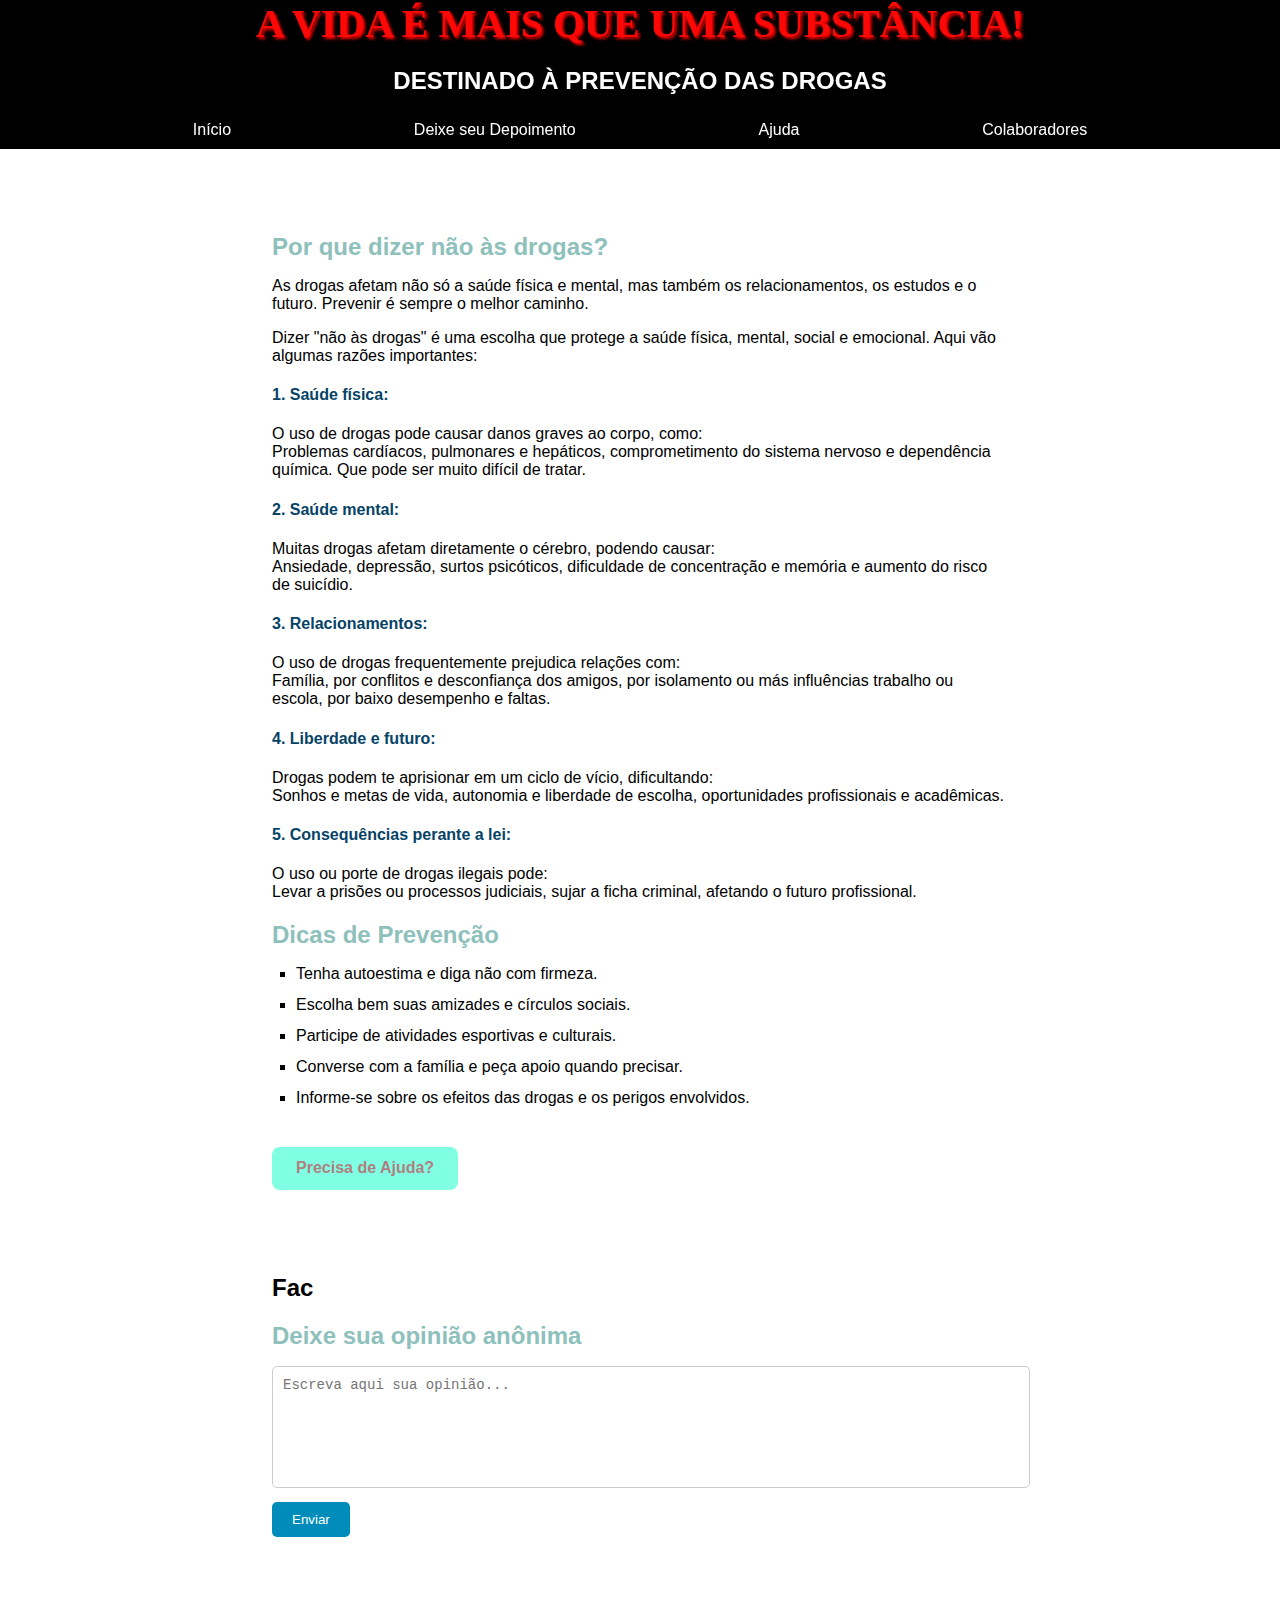
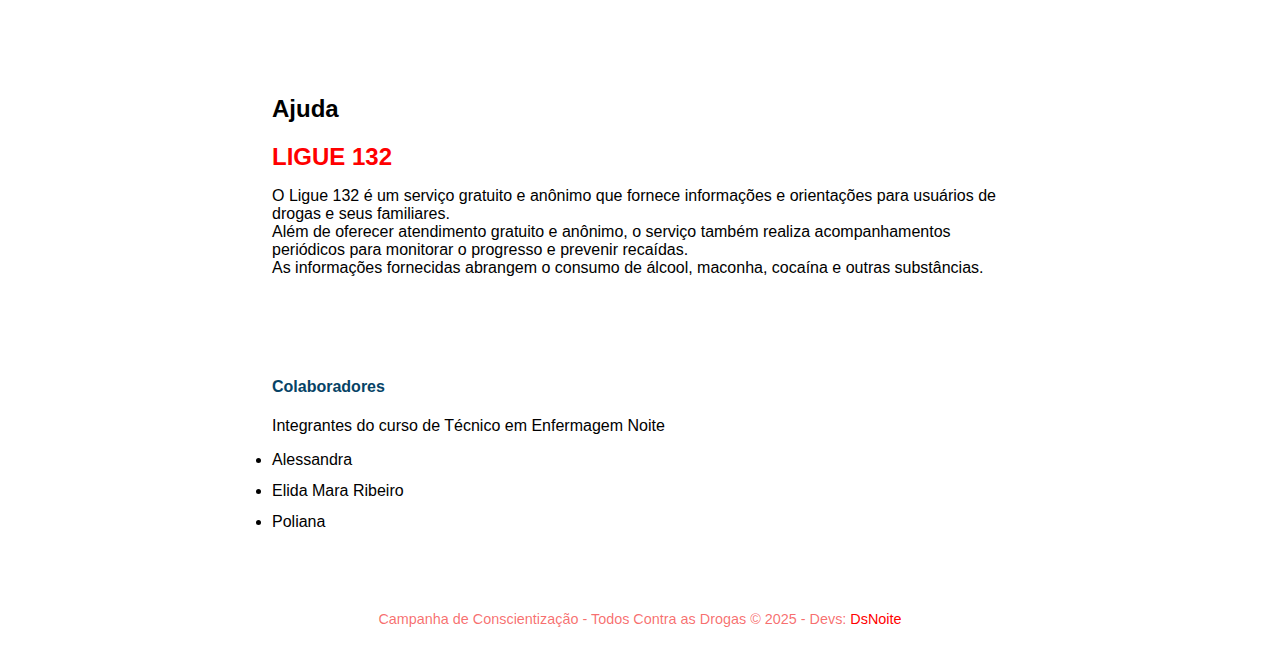
<file: index.html>
<!DOCTYPE html>
<html lang="pt-BR">
<head>
  <meta charset="UTF-8" />
  <meta name="viewport" content="width=device-width, initial-scale=1.0" />
  <title>Prevenção às Drogas</title>
  <link rel="stylesheet" href="style.css">
</head>
<body>
  <header>
    <h1>A VIDA É MAIS QUE UMA SUBSTÂNCIA!</h1>
    <h2 id="subtitulo">DESTINADO À PREVENÇÃO DAS DROGAS</h2>
    <nav>
        <a href="index.html">Início</a>
        <a href="#cont">Deixe seu Depoimento</a>
        <a href="#cont2">Ajuda</a>
        <a href="#colab">Colaboradores</a>
    </nav>
  </header>
  <main>
    <section>
      <h2>Por que dizer não às drogas?</h2>
        <p>As drogas afetam não só a saúde física e mental, mas também os relacionamentos, os estudos e o futuro. Prevenir é sempre o melhor caminho.</p>
        <p>Dizer "não às drogas" é uma escolha que protege a saúde física, mental, social e emocional. Aqui vão algumas razões importantes:</p>
        <p><h4>1. Saúde física:</h4> O uso de drogas pode causar danos graves ao corpo, como:<br>Problemas cardíacos, pulmonares e hepáticos,
            comprometimento do sistema nervoso e dependência química. Que pode ser muito difícil de tratar.</p>
        <p><h4>2. Saúde mental:</h4> Muitas drogas afetam diretamente o cérebro, podendo causar:<br>Ansiedade, depressão, surtos psicóticos, dificuldade de concentração e memória e aumento do risco de suicídio.</p>
        <p><h4>3. Relacionamentos:</h4> O uso de drogas frequentemente prejudica relações com:<br>Família, por conflitos e desconfiança dos amigos, por isolamento ou más influências trabalho ou escola, por baixo desempenho e faltas.</p>
        <p><h4>4. Liberdade e futuro:</h4> Drogas podem te aprisionar em um ciclo de vício, dificultando:<br>Sonhos e metas de vida, autonomia e liberdade de escolha, oportunidades profissionais e acadêmicas.</p>
        <p><h4>5. Consequências perante a lei:</h4> O uso ou porte de drogas ilegais pode:<br>Levar a prisões ou processos judiciais, sujar a ficha criminal, afetando o futuro profissional.</p>
      
      <h2>Dicas de Prevenção</h2>
      <ul>
        <li>Tenha autoestima e diga não com firmeza.</li>
        <li>Escolha bem suas amizades e círculos sociais.</li>
        <li>Participe de atividades esportivas e culturais.</li>
        <li>Converse com a família e peça apoio quando precisar.</li>
        <li>Informe-se sobre os efeitos das drogas e os perigos envolvidos.</li>
      </ul>
      <a href="https://www2.senado.leg.br/bdsf/bitstream/handle/id/243161/diga_nao_as_drogas.pdf?sequence=1&isAllowed=y" target="_blank" class="button">Precisa de Ajuda?</a>
    </section>
    <section id="blu">
        <p id="cont"><h2 id="ct">Fac</h2></p>
        <div class="container">
          <h2>Deixe sua opinião anônima</h2>
          <textarea id="opniao" placeholder="Escreva aqui sua opinião..."></textarea>
          <button onclick="enviarOpiniao()">Enviar</button>
          <div class="opinioes" id="opinioesContainer"></div>
        </div>
    </section>
    <br><br><br>
    <section id="blo">
      <p id="cont2"><h2 id="ct">Ajuda</h2></p>
      <H2 id="ligue">LIGUE 132</H2>
      <p>O Ligue 132 é um serviço gratuito e anônimo que fornece informações e orientações para usuários de drogas e seus familiares. 
        <br>Além de oferecer atendimento gratuito e anônimo, o serviço também realiza acompanhamentos periódicos para monitorar o progresso e prevenir recaídas. <br>
        As informações fornecidas abrangem o consumo de álcool, maconha, cocaína e outras substâncias.</p>
    </section>
    <section id="colab">
      <h4>Colaboradores</h4>
      <p><p>Integrantes do curso de Técnico em Enfermagem Noite</p>
        <li>Alessandra</li>
        <li>Elida Mara Ribeiro</li>
        <li>Poliana</li>
      </p>
    </section>
    <footer>
      Campanha de Conscientização - Todos Contra as Drogas © 2025 - Devs: <a id="dev" href="portifolio.html" style="color: red;">DsNoite</a>
    </footer>
  </main>
</body>
</html>
</file>
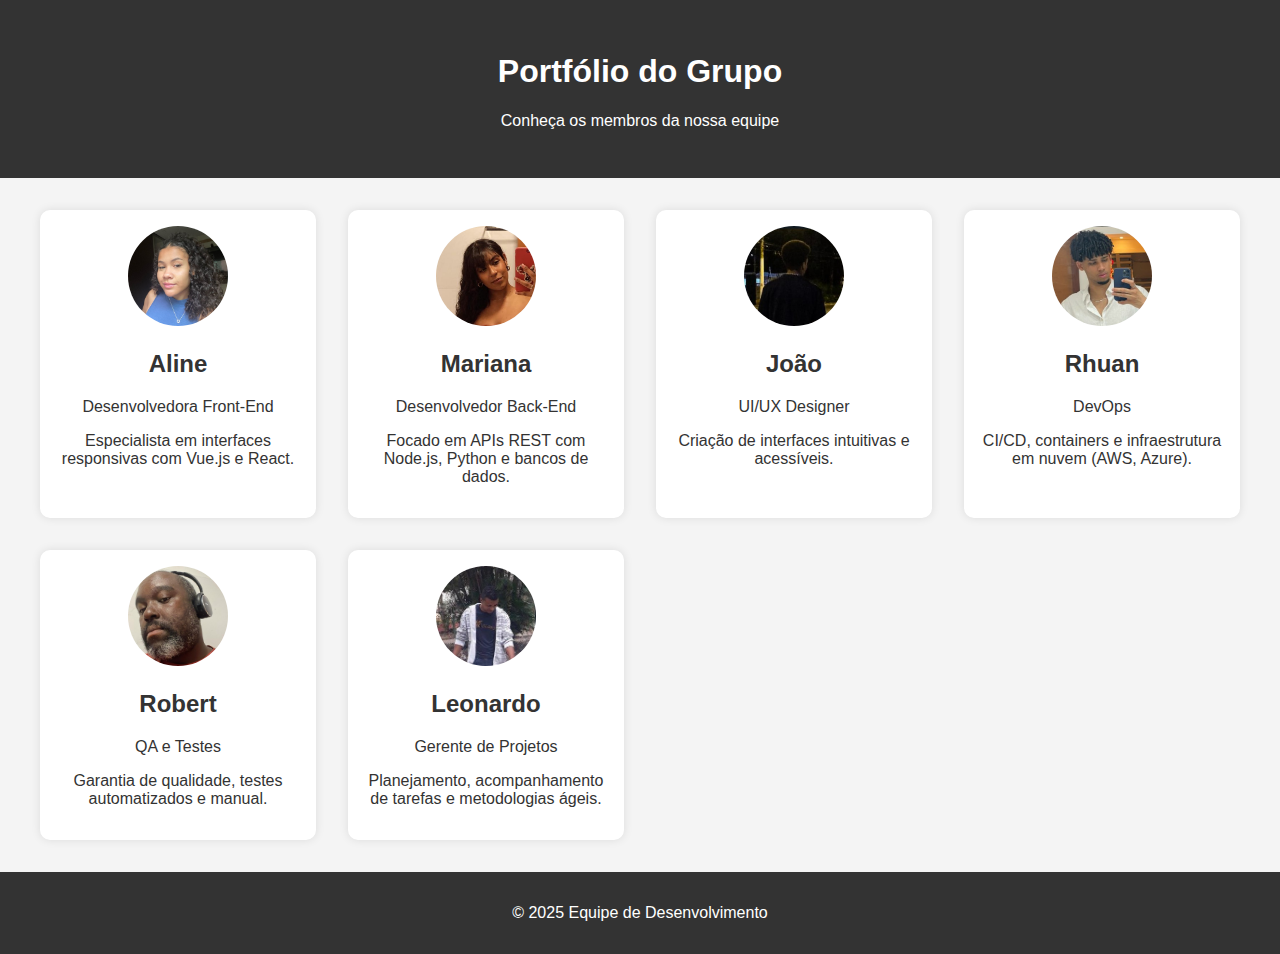
<file: portifolio.html>
<!DOCTYPE html>
<html lang="pt-BR">
<head>
  <meta charset="UTF-8" />
  <meta name="viewport" content="width=device-width, initial-scale=1.0" />
  <title>Portfólio do Grupo</title>
  <link rel="stylesheet" href="port.css" />
</head>
<body>
  <header>
    <h1>Portfólio do Grupo</h1>
    <p>Conheça os membros da nossa equipe</p>
  </header>

  <main class="container">
    <div class="card">
      <img src="aline.jpg" alt="Foto Pessoa 1">
      <h2>Aline</h2>
      <p>Desenvolvedora Front-End</p>
      <p>Especialista em interfaces responsivas com Vue.js e React.</p>
    </div>

    <div class="card">
      <img src="mariana.jpg" alt="Foto Pessoa 2">
      <h2>Mariana</h2>
      <p>Desenvolvedor Back-End</p>
      <p>Focado em APIs REST com Node.js, Python e bancos de dados.</p>
    </div>

    <div class="card">
      <img src="joao.jpg" alt="Foto Pessoa 3">
      <h2>João</h2>
      <p>UI/UX Designer</p>
      <p>Criação de interfaces intuitivas e acessíveis.</p>
    </div>

    <div class="card">
      <img src="rhuan.jpg" alt="Foto Pessoa 4">
      <h2>Rhuan</h2>
      <p>DevOps</p>
      <p>CI/CD, containers e infraestrutura em nuvem (AWS, Azure).</p>
    </div>

    <div class="card">
      <img src="robert.jpg" alt="Robert">
      <h2>Robert</h2>
      <p>QA e Testes</p>
      <p>Garantia de qualidade, testes automatizados e manual.</p>
    </div>

    <div class="card">
      <img src="leonardo.jpg" alt="Foto Pessoa 6">
      <h2>Leonardo</h2>
      <p>Gerente de Projetos</p>
      <p>Planejamento, acompanhamento de tarefas e metodologias ágeis.</p>
    </div>
  </main>

  <footer>
    <p>© 2025 Equipe de Desenvolvimento</p>
  </footer>
</body>
</html>
</file>
<file: style.css>
body {
  margin: 0;
  padding: 0;
  font-family: 'Segoe UI', sans-serif;
}
header {
  background-color: #000000;
  padding: 0,3rem;
  text-align: center;
  position: sticky;
  top: 0;
  z-index: 1000;
}
header h1 {
  margin: 0;
  font-size: 2.5rem;
  color: #fd0707;
  text-shadow: 2px 2px 3px  rgb(255, 0, 0);
  font-family:'Times New Roman', Times, serif;
}
#subtitulo{
    color: #ffffff;
}
main {
  padding: 2rem;
  max-width: 800px;
  margin: auto;
}
 section {
  background-color: #ffffff;
  padding: 2rem;
  border-radius: 15px;
  box-shadow: 0 0 10px rgba(255, 255, 255, 0);
}
section blu {
    background-color: #3e59cf;
    padding: 2rem;
    box-shadow: 0 0 10px rgba(36, 3, 30, 0.932);
  }

h2 {
  color: #8ec0bc;
  margin-bottom: 1rem;
}
h4{
  color: #064366;
}
#ligue{
    color: #ff0000;
    font-size: 1.5rem;
    font-weight: bold;
    
    
}
#ct {
    color: black;
}

ul {
  list-style: square;
  padding-left: 1.5rem;
}

li {
  margin-bottom: 0.8rem;
}


.button {
  display: inline-block;
  margin-top: 1.5rem;
  padding: 0.8rem 1.5rem;
  background-color: #81ffe2;
  color: #ad8181;
  text-decoration: none;
  border-radius: 8px;
  font-weight: bold;
  transition: background-color 0.3s ease;
}

.button:hover {
  background-color: #1c693f;
}
nav {
  justify-content:space-evenly;
  display: flex;      
  padding: 10px;
  text-align: justify;

}
a{
    color: #ffffff;
    text-decoration: none;
}
a dev{
  color: red;
}
textarea {
  width: 100%;
  height: 100px;
  padding: 10px;
  resize: none;
  border-radius: 5px;
  border: 1px solid #ccc;
  font-size: 14px;
}

button {
  margin-top: 10px;
  background: #008cba;
  color: white;
  padding: 10px 20px;
  border: none;
  border-radius: 5px;
  cursor: pointer;
}

button:hover {
  background: #005f7a;
}

.opinioes {
  margin-top: 20px;
}

.opiniaopostada {
  background: #eee;
  padding: 10px;
  border-radius: 5px;
  margin-bottom: 10px;
}
footer {
  text-align: center;
  margin-top: 2rem;
  font-size: 0.9rem;
  color: #f32424a8;
}
</file>
<file: port.css>
body {
    font-family: Arial, sans-serif;
    margin: 0;
    padding: 0;
    background: #f4f4f4;
    color: #333;
  }
  
  header {
    background: #333;
    color: #fff;
    text-align: center;
    padding: 2rem 1rem;
  }
  
  .container {
    display: grid;
    grid-template-columns: repeat(auto-fit, minmax(250px, 1fr));
    gap: 2rem;
    padding: 2rem;
    max-width: 1200px;
    margin: 0 auto;
  }
  
  .card {
    background: #fff;
    padding: 1rem;
    border-radius: 10px;
    text-align: center;
    box-shadow: 0 0 10px rgba(0,0,0,0.1);
  }
  
  .card img {
    border-radius: 50%;
    width: 100px;
    height: 100px;
    object-fit: cover;
  }
  
  footer {
    background: #333;
    color: #fff;
    text-align: center;
    padding: 1rem;
  }
</file>
